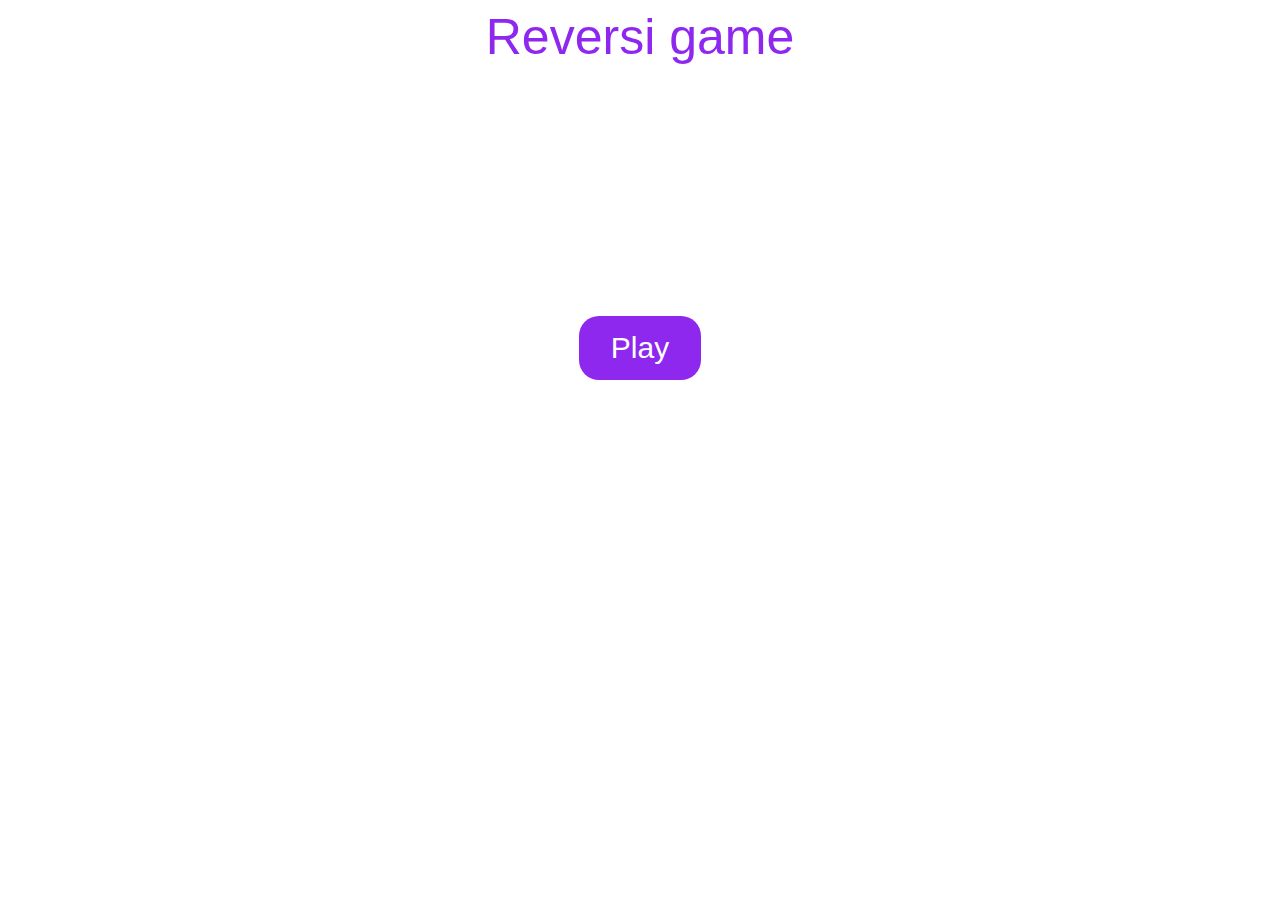
<file: index.html>
<!DOCTYPE html>
<html>
    <head>
        <meta charset="UTF-8">
        <title>Reversi game</title>
        <link rel="stylesheet" href="styles.css">
    </head>
    <body>
        <div id="title">Reversi game</div>
        <button id="playButton" onClick="window.location='gameScreen.html'">Play</button>
    </body>
</html>
</file>
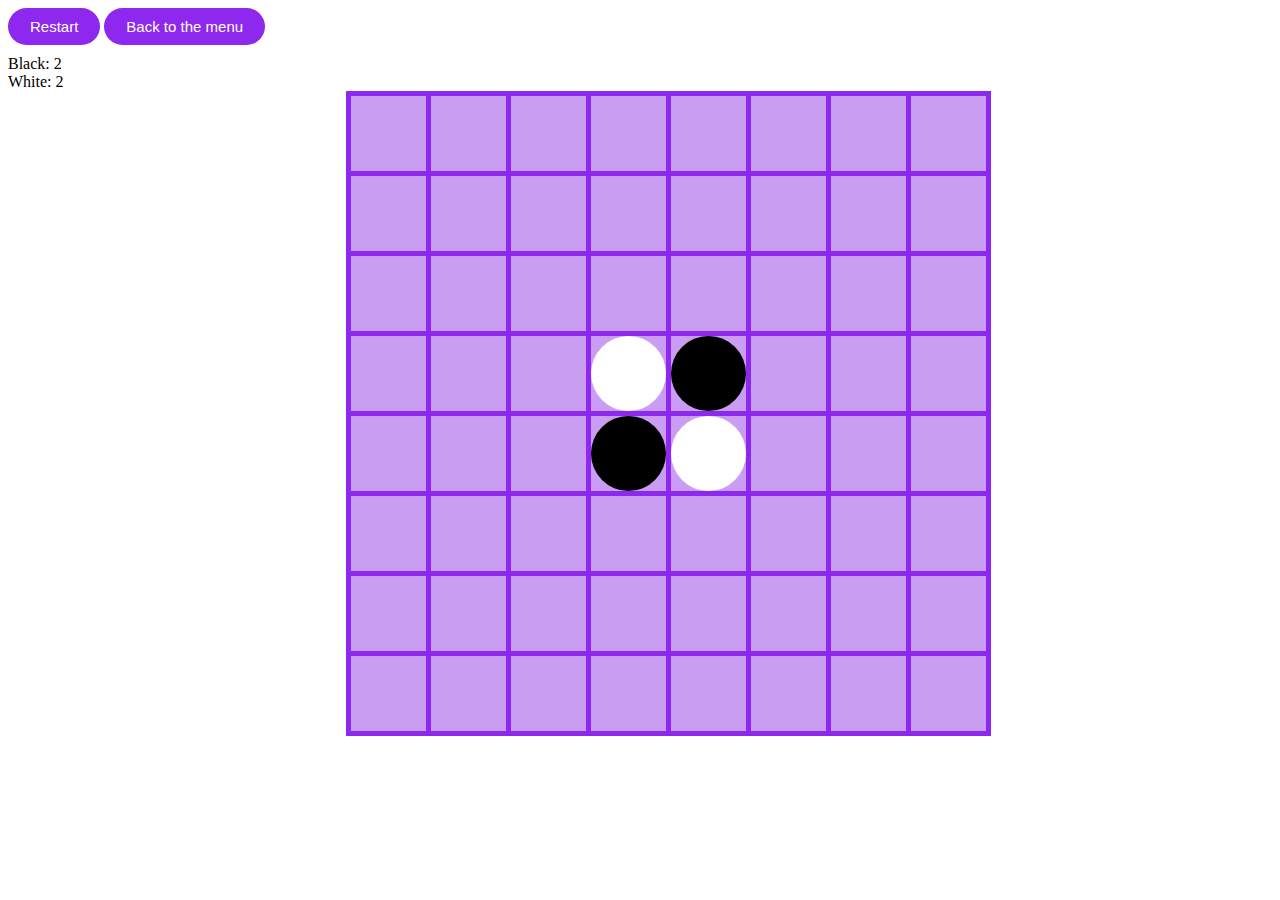
<file: gameScreen.html>
<!DOCTYPE html>
<html>
    <head>
        <meta charset="UTF-8">
        <title>Othello game</title>
        <link rel="stylesheet" href="styles.css">
    </head>
    <body>

        <section id="gameInfo">
            <button id="resetButton" onClick="window.location='gameScreen.html'">Restart</button>
            <button id="menuButton" onClick="window.location='index.html'">Back to the menu</button>
        </section>

        <div id="playerOnePoints">Black: 2</div>
        <div id="playerTwoPoints">White: 2</div>

        <section id="winnerInfo"></section>

        <script src="table.js"></script>

        <div id="background"></div>
        <div id="pieces"></div>
    </body>
</html>
</file>
<file: styles.css>
#background {
    position:absolute;
    left: 27%;
    background-color: rgb(142, 40, 238);
    height: 645px;
    width: 645px;
}

#pieces {
    position:absolute;
    left: 27%;
}

#gameInfo #resetButton, #gameInfo #menuButton {
    background-color: rgb(142, 40, 238);
    margin-bottom: 10px;
    border: none;
    color: white;
    font-size: 15px;
    padding: 10px 22px;
    border-radius: 20px;
}

#title {
    font-family:'Segoe UI', Tahoma, Geneva, Verdana, sans-serif;
    font-size: 50px;
    text-align: center;
    color: rgb(142, 40, 238);
}

#playButton {
    background-color: rgb(142, 40, 238);
    border: none;
    color: white;
    margin: 0 auto;
    margin-top: 250px;
    display: block;
    font-size: 30px;
    padding: 15px 32px;
    border-radius: 20px;
}
</file>
